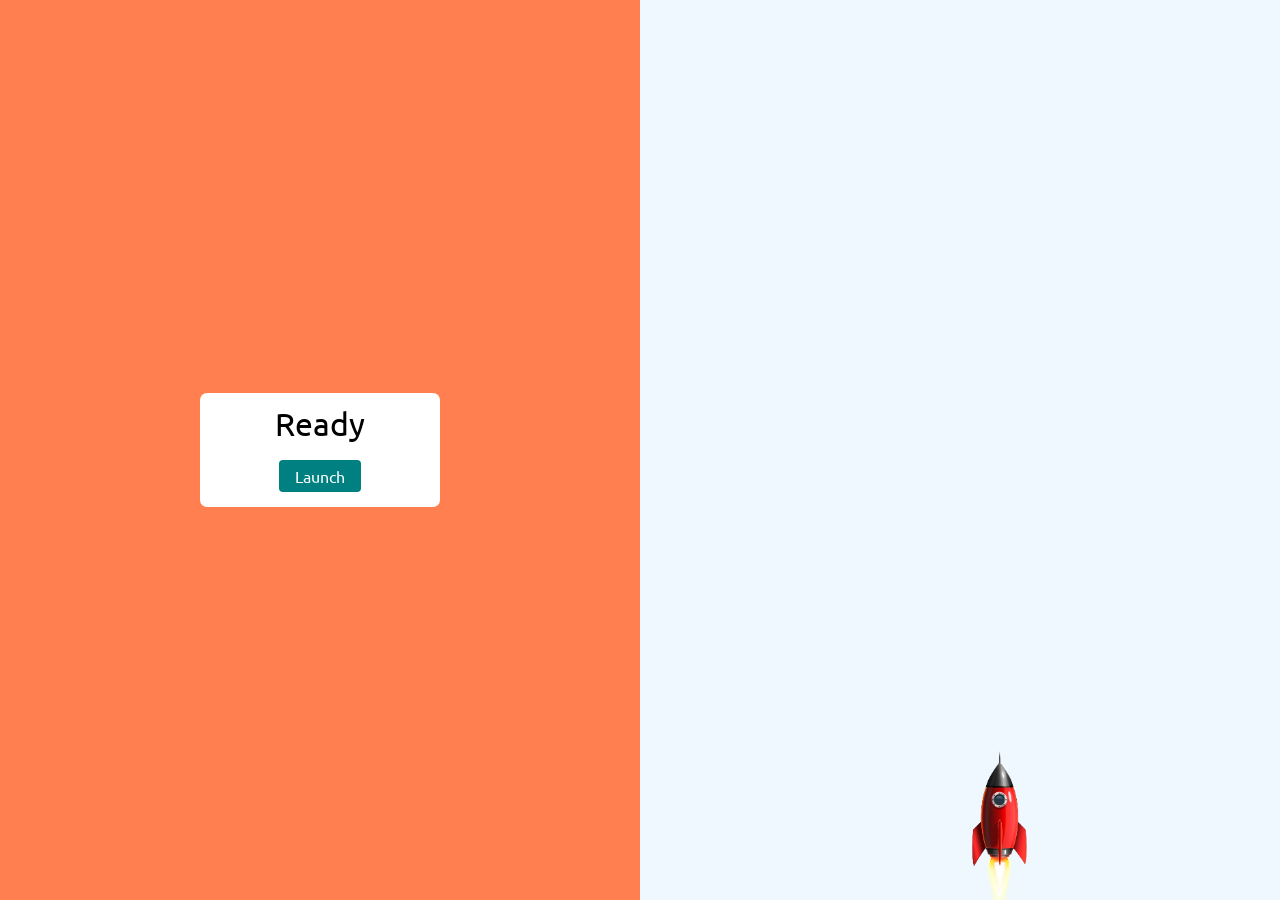
<file: Rocket launcher/index.html>
<!DOCTYPE html>
<html lang="en">
<head>
    <meta charset="UTF-8">
    <meta http-equiv="X-UA-Compatible" content="IE=edge">
    <meta name="viewport" content="width=device-width, initial-scale=1.0">
    <title>Rocket Launcher</title>
    <link rel="stylesheet" href="style.css">
    <link rel="stylesheet" href="reset.css">
    <link rel="preconnect" href="https://fonts.googleapis.com">
    <link rel="preconnect" href="https://fonts.gstatic.com" crossorigin>
    <link href="https://fonts.googleapis.com/css2?family=Ubuntu:wght@300&display=swap" rel="stylesheet">
</head>
<body class="state1">
    <div class="body-container">
        <div class="left">
            <div class="state1">
                <h1>Ready</h1>
                <a href="#" onclick="changeState(2)">Launch</a>

            </div>
            <div class="state2">
                <h1 id="timer-counter">10</h1>
                <a href="#" onclick="changeState(1)">Abort</a>

            </div>
            <div class="state3">
                <h1>Success</h1>
                <a href="#" onclick="changeState(1)">Launch Again</a>

            </div>


        </div>
        <div class="right">
            <img src="pngwing.com.png" class="rocket-icon">


        </div>



    </div>





    <script src="script.js"></script>
</body>
</html>
</file>
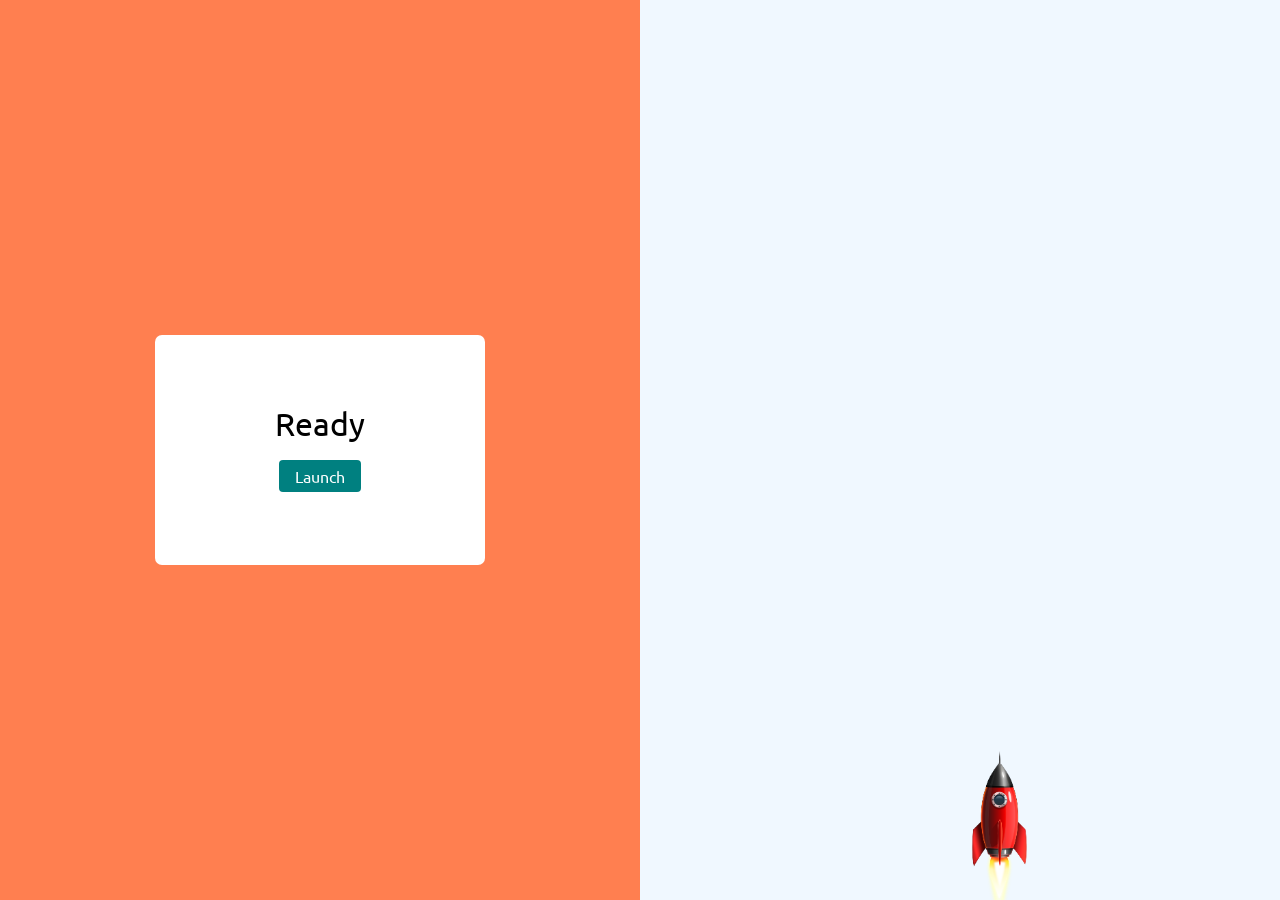
<file: Rocket launcher/ey-rocket-main/index.html>
<!DOCTYPE html>
<html lang="en">
<head>
    <meta charset="UTF-8">
    <meta http-equiv="X-UA-Compatible" content="IE=edge">
    <meta name="viewport" content="width=device-width, initial-scale=1.0">
    <title>Rocket Launcher</title>
    <link rel="stylesheet" href="reset.css">
    <link rel="stylesheet" href="style.css">
    <link rel="preconnect" href="https://fonts.googleapis.com">
<link rel="preconnect" href="https://fonts.gstatic.com" crossorigin>
<link href="https://fonts.googleapis.com/css2?family=Ubuntu:wght@300&display=swap" rel="stylesheet">

</head>
<body class="state1">
    <div class="body-container" >
        <div class="left">
            <div class="state1">
                <h1>Ready</h1>
                <a href="#" onclick="changeState(2)">Launch</a>
            </div>

            <div class="state2">
                <h1 id="timer-counter">5</h1>
                <a href="#" onclick="changeState(1)">Abort</a>
            </div>

            <div class="state3">
                <h1>Success</h1>
                <a href="#" onclick="changeState(1)">Launch Again</a>
            </div>
      

        </div>

        <!-- <a href="#" onclick="stateTest(1000)">Click Me</a> -->

        <div class="right">
            <img src="rocket2.png" class="rocket-icon">
        </div>

    </div>
    
    <script src="script.js"></script>
</body>
</html>
</file>
<file: Rocket launcher/style.css>
.body-container{
    min-height: 100vh;
    display: flex;
    font-family: "Ubuntu",sans-serif;
}

.left , .right{
    width: 50%;
    min-height: 100vh;

}

.left{
    background-color: coral;
    display: flex;
    justify-content: center;
    align-items: center;
}
.right{
    background-color: aliceblue;
}

.rocket-icon{
    width: 200px;
    position: absolute;
    bottom: 0;
    left: 70%;
    transition:bottom 3s;

}

div.state1,div.state2,div.state3{
    width: 300px;
    margin:200px ;
    background: white;
    text-align: center;
    border-radius: 7px;
    padding: 15px;
    display: none;
}

.state1 a,.state2 a,.state3 a{
    background: teal;
    padding: 8px 16px;
    border-radius: 4px;
    color:white;
    text-decoration: none;
}
.state1 h1,.state2 h1,.state3 h1{
    font-size: 2rem;
    margin-bottom: 20px;
}

body.state3 .rocket-icon{
    bottom: 1000px;
}

body.state1 div.state1{
    display:flex;
    flex-direction: column;
    justify-content: center;
    align-items: center;

}

body.state2 div.state2{
   
    display:flex;
    flex-direction: column;
    justify-content: center;
    align-items: center;
}

body.state3 div.state3{
    
    display:flex;
    flex-direction: column;
    justify-content: center;
    align-items: center;
    

}
</file>
<file: Rocket launcher/ey-rocket-main/style.css>
.body-container{
    min-height: 100vh;
    display: flex;
    font-family: 'Ubuntu', sans-serif;

}

.left , .right{
    width: 50%;
    min-height: 100vh;

}

.left{
    background-color: coral;
    display: flex;
    justify-content: center;
    align-items: center;
}

.right{
    background-color: aliceblue;
}

.rocket-icon{
    width: 200px;
    position: absolute;
    bottom: 0;
    left: 70%;
    transition: 3s;
}

div.state1, div.state2,div.state3{
    width: 300px;
    height: 200px;
    background: white;
    text-align: center;
    border-radius: 7px;
    padding: 15px;
    display: none;

}

.state1 a, .state2 a, .state3 a {
    background: teal;
    padding: 8px 16px;
    border-radius: 4px;
    color: white;
    text-decoration: none;
}
.state1 h1, .state2 h1, .state3 h1{
    font-size: 2rem;
    margin-bottom: 20px;
} 


body.state3 .rocket-icon{
    bottom: 1000px;
}

body.state1 div.state1{
    display: flex;
    flex-direction: column;
    justify-content: center;
    align-items: center;
}

body.state2 div.state2{
    display: flex;
    flex-direction: column;
    justify-content: center;
    align-items: center;
}

body.state3 div.state3{
    display: flex;
    flex-direction: column;
    justify-content: center;
    align-items: center;
}
</file>
